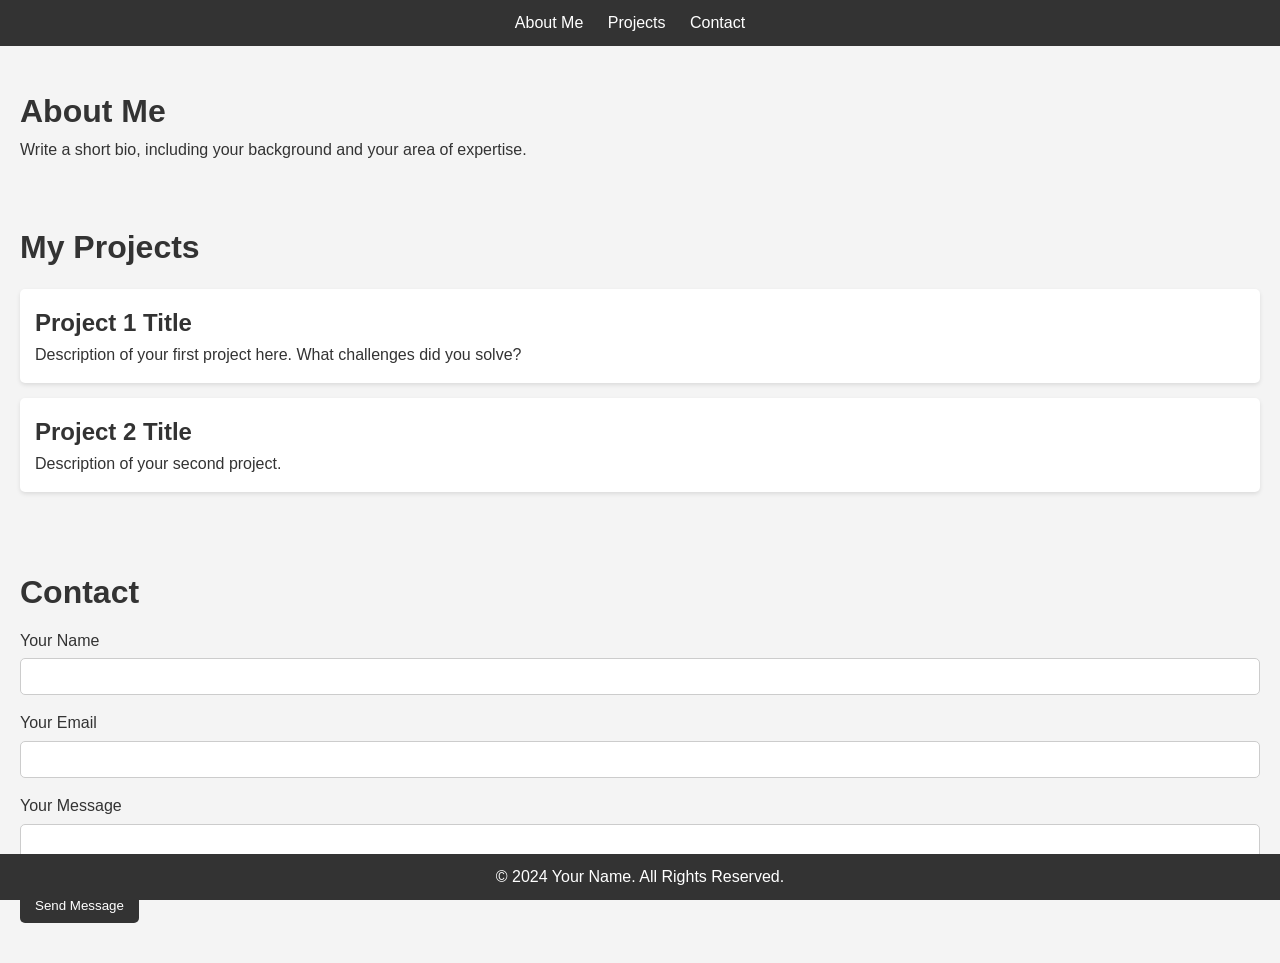
<file: Portfolio/index.html>
<!DOCTYPE html>
<html lang="en">
<head>
    <meta charset="UTF-8">
    <meta name="viewport" content="width=device-width, initial-scale=1.0">
    <title>Your Portfolio</title>
    <link rel="stylesheet" href="styles.css">
</head>
<body>
    <!-- Header Section -->
    <header>
        <nav>
            <ul>
                <li><a href="#about">About Me</a></li>
                <li><a href="#projects">Projects</a></li>
                <li><a href="#contact">Contact</a></li>
            </ul>
        </nav>
    </header>

    <!-- About Section -->
    <section id="about">
        <h1>About Me</h1>
        <p>Write a short bio, including your background and your area of expertise.</p>
    </section>

    <!-- Projects Section -->
    <section id="projects">
        <h1>My Projects</h1>
        <div class="project">
            <h2>Project 1 Title</h2>
            <p>Description of your first project here. What challenges did you solve?</p>
        </div>
        <div class="project">
            <h2>Project 2 Title</h2>
            <p>Description of your second project.</p>
        </div>
        <!-- Add more projects as needed -->
    </section>

    <!-- Contact Section -->
    <section id="contact">
        <h1>Contact</h1>
        <form action="mailto:youremail@example.com" method="POST" enctype="text/plain">
            <label for="name">Your Name</label>
            <input type="text" id="name" name="name" required>
            <label for="email">Your Email</label>
            <input type="email" id="email" name="email" required>
            <label for="message">Your Message</label>
            <textarea id="message" name="message" required></textarea>
            <button type="submit">Send Message</button>
        </form>
    </section>

    <!-- Footer Section -->
    <footer>
        <p>© 2024 Your Name. All Rights Reserved.</p>
    </footer>

    <script src="script.js"></script>
</body>
</html>
</file>
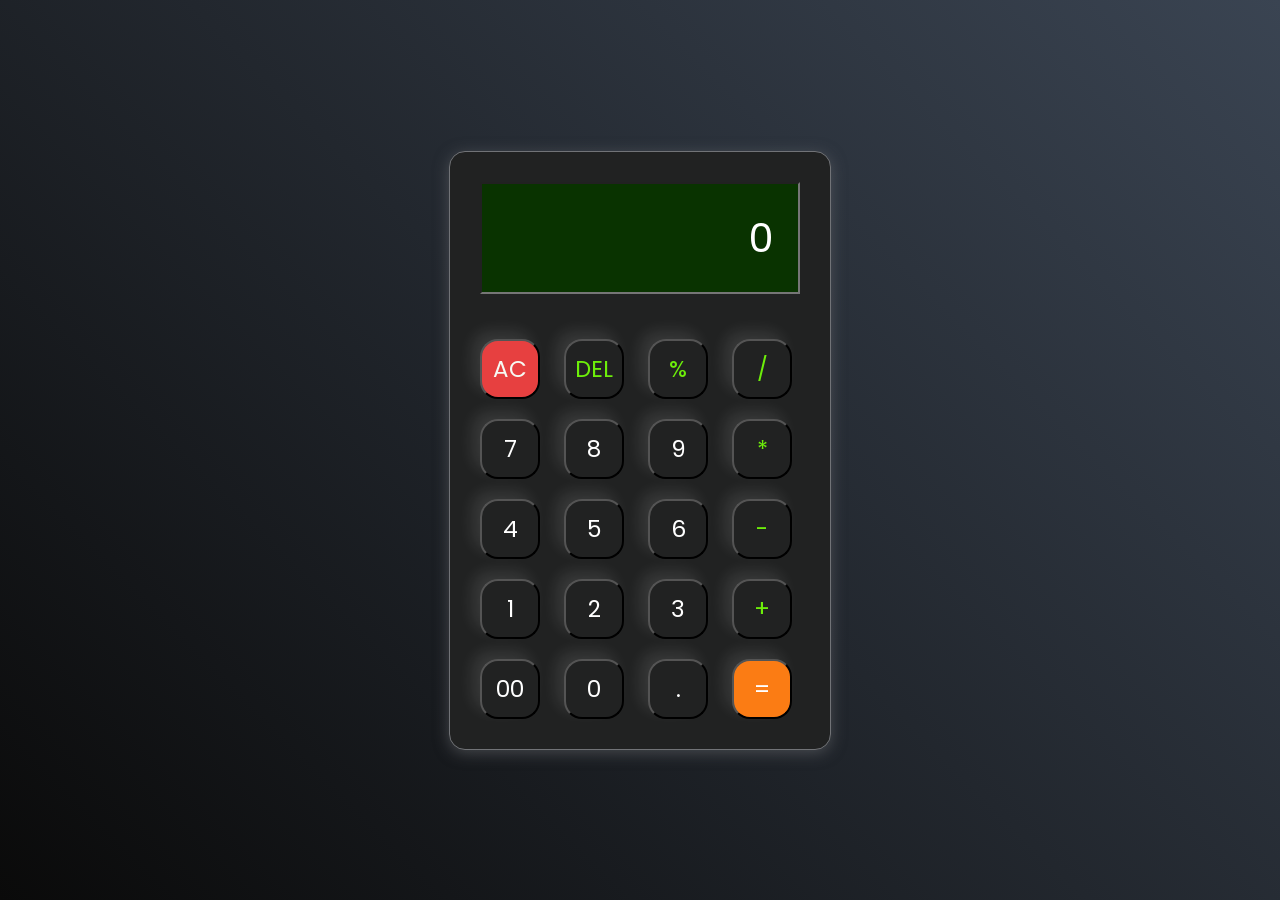
<file: calcu.html>
<!DOCTYPE html>
<html lang="en">
  <head>
    <meta charset="UTF-8" />
    <link rel="stylesheet" href="calu_style.css" />
    <title>Calculator</title>
</head>
<body>
    <div class="container">
        <div class="calculator">
            <input type="text" id="inputBox" placeholder="0" />
            <div>
            <br>
          <button class="button operator AC">AC</button>
          <button class="button operator">DEL</button>
          <button class="button operator">%</button>
          <button class="button operator">/</button>
        </div>
        <div>
          <button class="button">7</button>
          <button class="button">8</button>
          <button class="button">9</button>
          <button class="button operator">*</button>
        </div>
        <div>
          <button class="button">4</button>
          <button class="button">5</button>
          <button class="button">6</button>
          <button class="button operator">-</button>
        </div>
        <div>
          <button class="button">1</button>
          <button class="button">2</button>
          <button class="button">3</button>
          <button class="button operator">+</button>
        </div>

        <div>
          <button class="button">00</button>
          <button class="button">0</button>
          <button class="button">.</button>
          <button class="button equalBtn">=</button>
        </div>
      </div>
    </div>

    <script src="calu_script.js"></script>
  </body>
</html>
</file>
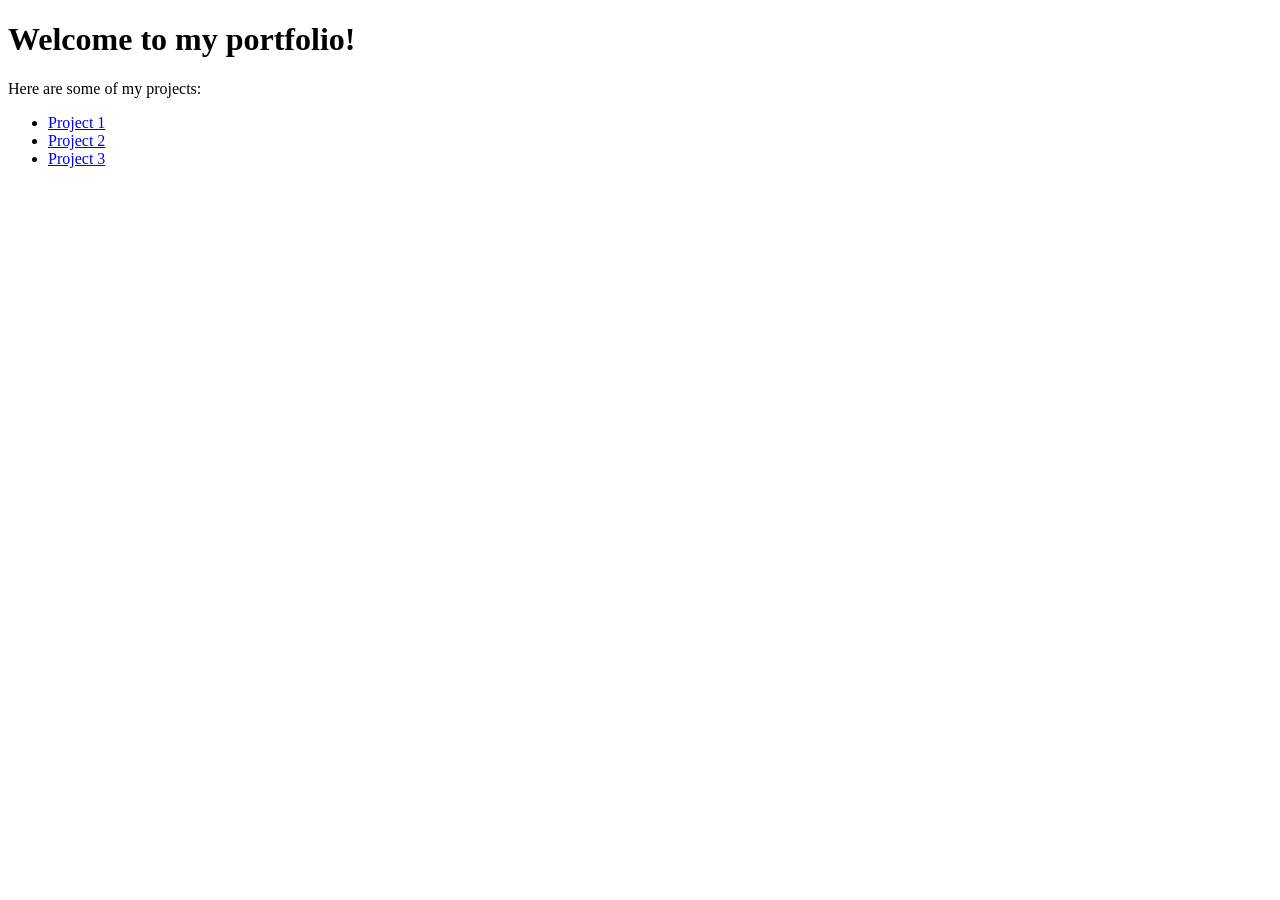
<file: index_py.html>
<!DOCTYPE html>
<html>
  <head>
    <title>My Portfolio</title>
  </head>
  <body>
    <h1>Welcome to my portfolio!</h1>
    <p>Here are some of my projects:</p>
    <ul>
      <li><a href="#">Project 1</a></li>
      <li><a href="#">Project 2</a></li>
      <li><a href="#">Project 3</a></li>
    </ul>
  </body>
</html>
</file>
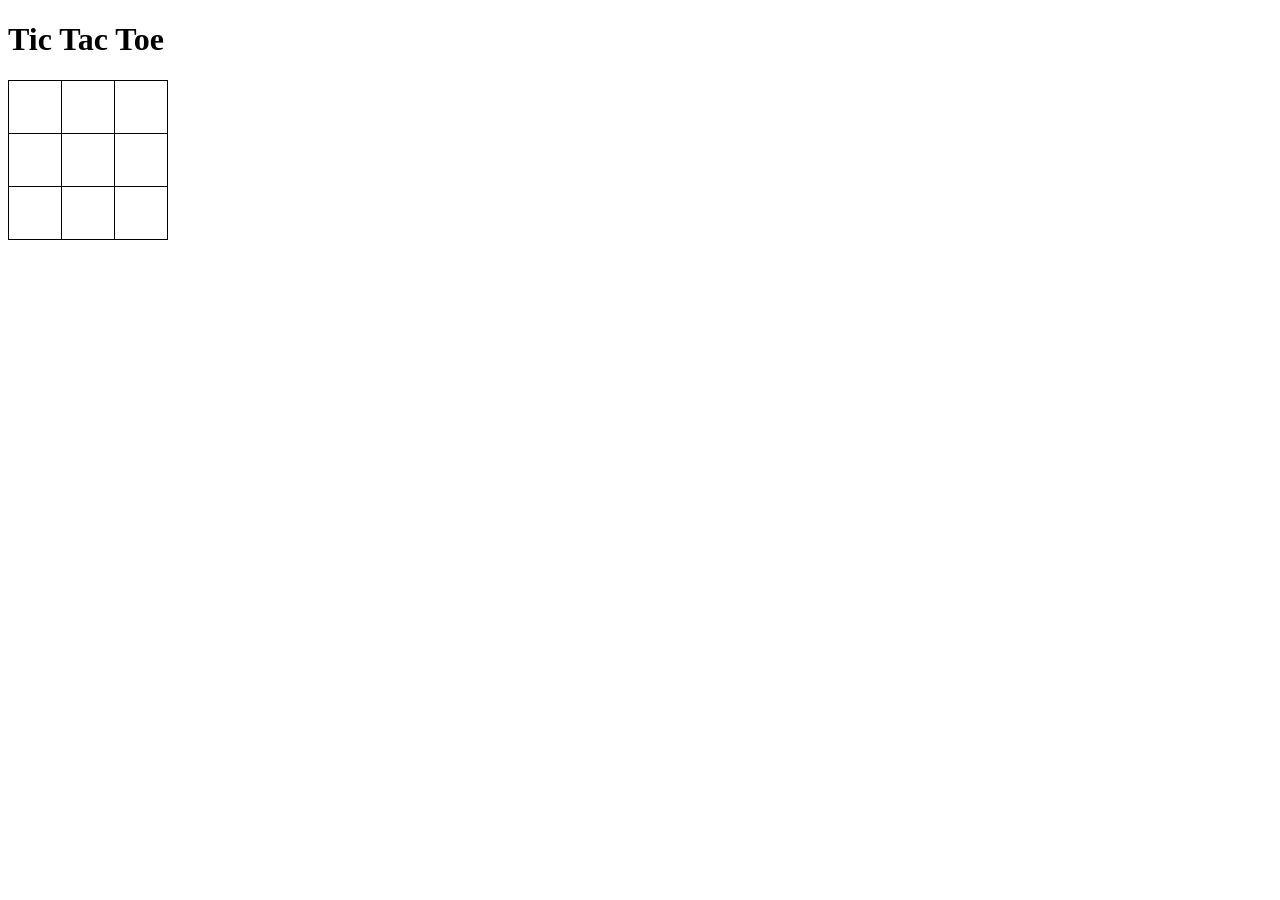
<file: TTT.html>
<!DOCTYPE html>
<html>
<head>
    <title>Tic Tac Toe</title>
    <link rel="stylesheet" href="TTTstyle.css">
</head>
<body>
    <h1>Tic Tac Toe</h1>
    <table id="game-board">
        <tr>
            <td id="cell-0" class="cell"></td>
            <td id="cell-1" class="cell"></td>
            <td id="cell-2" class="cell"></td>
        </tr>
        <tr>
            <td id="cell-3" class="cell"></td>
            <td id="cell-4" class="cell"></td>
            <td id="cell-5" class="cell"></td>
        </tr>
        <tr>
            <td id="cell-6" class="cell"></td>
            <td id="cell-7" class="cell"></td>
            <td id="cell-8" class="cell"></td>
        </tr>
    </table>
    <script src="TTTscript.js"></script>
</body>
</html>
</file>
<file: Portfolio/styles.css>
/* styles.css */
* {
    margin: 0;
    padding: 0;
    box-sizing: border-box;
}

body {
    font-family: Arial, sans-serif;
    background-color: #f4f4f4;
    color: #333;
    line-height: 1.6;
}

header {
    background-color: #333;
    color: white;
    padding: 10px 0;
    text-align: center;
}

header nav ul {
    list-style: none;
}

header nav ul li {
    display: inline;
    margin-right: 20px;
}

header nav ul li a {
    color: white;
    text-decoration: none;
}

section {
    padding: 20px;
    margin: 20px 0;
}

h1 {
    font-size: 2em;
    color: #333;
}

.project {
    background-color: white;
    border-radius: 5px;
    padding: 15px;
    margin: 15px 0;
    box-shadow: 0 2px 4px rgba(0, 0, 0, 0.1);
}

form label {
    display: block;
    margin-top: 10px;
}

form input,
form textarea {
    width: 100%;
    padding: 10px;
    margin: 5px 0;
    border-radius: 5px;
    border: 1px solid #ccc;
}

button {
    padding: 10px 15px;
    background-color: #333;
    color: white;
    border: none;
    border-radius: 5px;
    cursor: pointer;
}

button:hover {
    background-color: #444;
}

footer {
    background-color: #333;
    color: white;
    text-align: center;
    padding: 10px;
    position: fixed;
    width: 100%;
    bottom: 0;
}
</file>
<file: calu_style.css>
@import url('https://fonts.googleapis.com/css2?family=Poppins:wght@500&display=swap');
*{
    margin: 0;
    padding: 0;
    box-sizing: border-box;
    font-family: 'Poppins', sans-serif;
}
body{
    width: 100%;
    height: 100vh;
    display: flex;
    justify-content: center;
    align-items: center;
    
    background: linear-gradient(45deg, #0a0a0a, #3a4452);
}
.calculator{
    border: 1px solid #717377;
    padding: 20px;
    border-radius: 16px;
    /* background: transparent; */
    background: #212222;
    box-shadow: 0px 3px 15px rgba(113, 115, 119, 0.5);

}
input{
    width: 320px;
    /* border: none; */
    padding: 24px;
    margin: 10px;
    background: rgb(9, 51, 0);
    /* background: transparent; */
    box-shadow: 0px 3px 15px rgbs(84, 84, 84, 0.1);
    font-size: 40px;
    text-align: right;
    cursor: pointer;
    color: #ffffff;
}
input::placeholder{
    color: #ffffff;
}
button{
    /* border: none; */
    width: 60px;
    height: 60px;
    margin: 10px;
    border-radius: 30%;
    /* border-radius: 50%; */
    background: transparent;
    color: #ffffff;
    font-size: 23px;
    box-shadow: -8px -8px 15px rgba(255, 255, 255, 0.1);
    cursor: pointer;
}
.equalBtn{
    background-color: #fb7c14;
}
.operator{
    color: #6dee0a;
}
.AC{
    background-color: rgb(231, 64, 64);
    color: #f6faf3;
}
</file>
<file: TTTstyle.css>
table {
    border-collapse: collapse;
}

.cell {
    width: 50px;
    height: 50px;
    border: 1px solid black;
    text-align: center;
    font-size: 24px;
    cursor: pointer;
}

.cell:hover {
    background-color: #ccc;
}

.cell.x {
    background-color: #ff69b4;
    border-radius: 25%;
    /* background-image: url("0.png"); */
}

.cell.o {
    background-color: #33cc33;
    border-radius: 50%;
}
</file>
